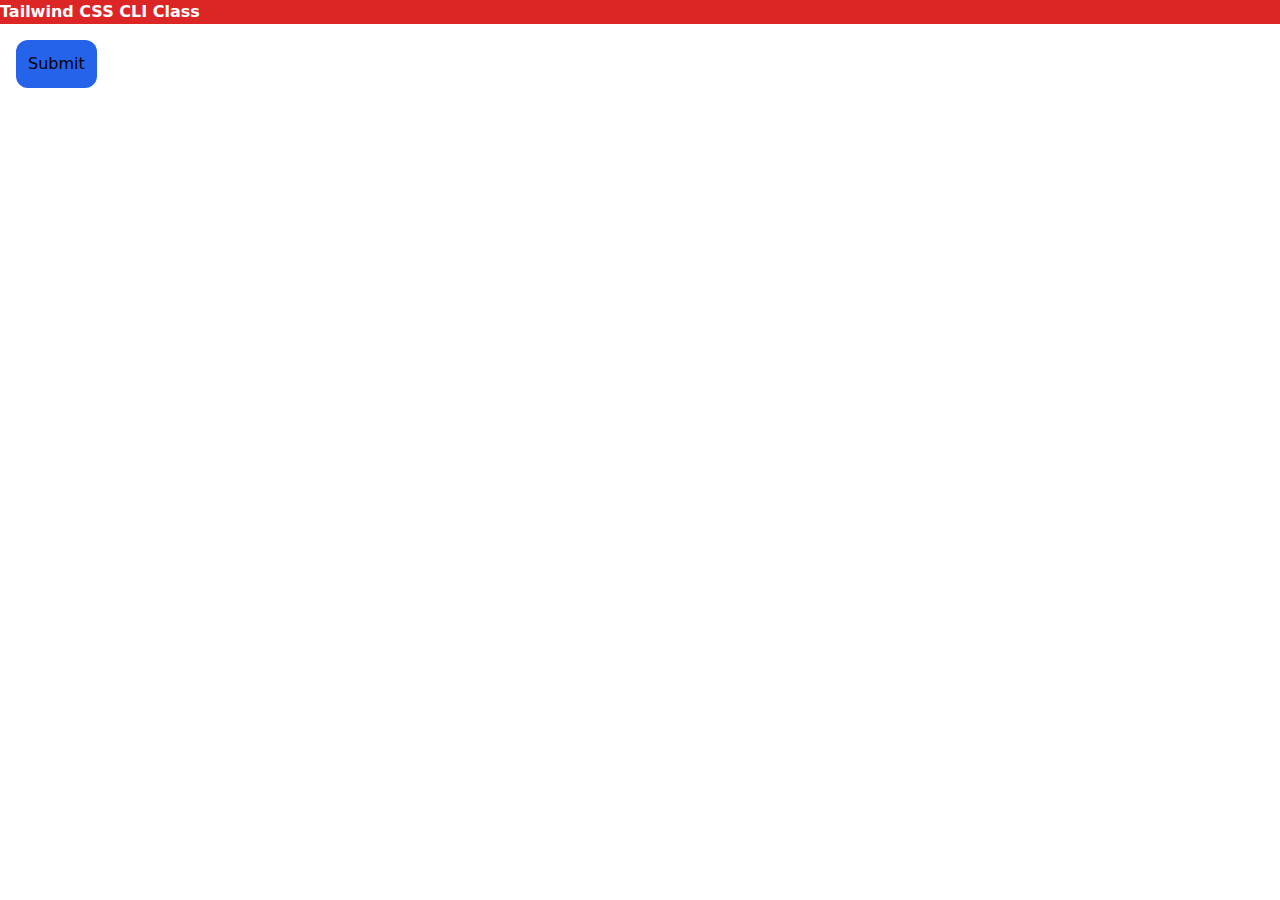
<file: index.html>
<!DOCTYPE html>
<html lang="en">
<head>
  <meta charset="UTF-8">
  <title>Dynamic Coding with MajidIslam</title>
  <link rel="stylesheet" href="./output.css">
</head>
<body>
  <h1 class="bg-red-600 text-white font-bold">Tailwind CSS CLI Class</h1>
  <button class="bg-blue-600 text-black m-4 p-3 rounded-xl hover:bg-slate-200 ">Submit</button>
</body>
</html>
</file>
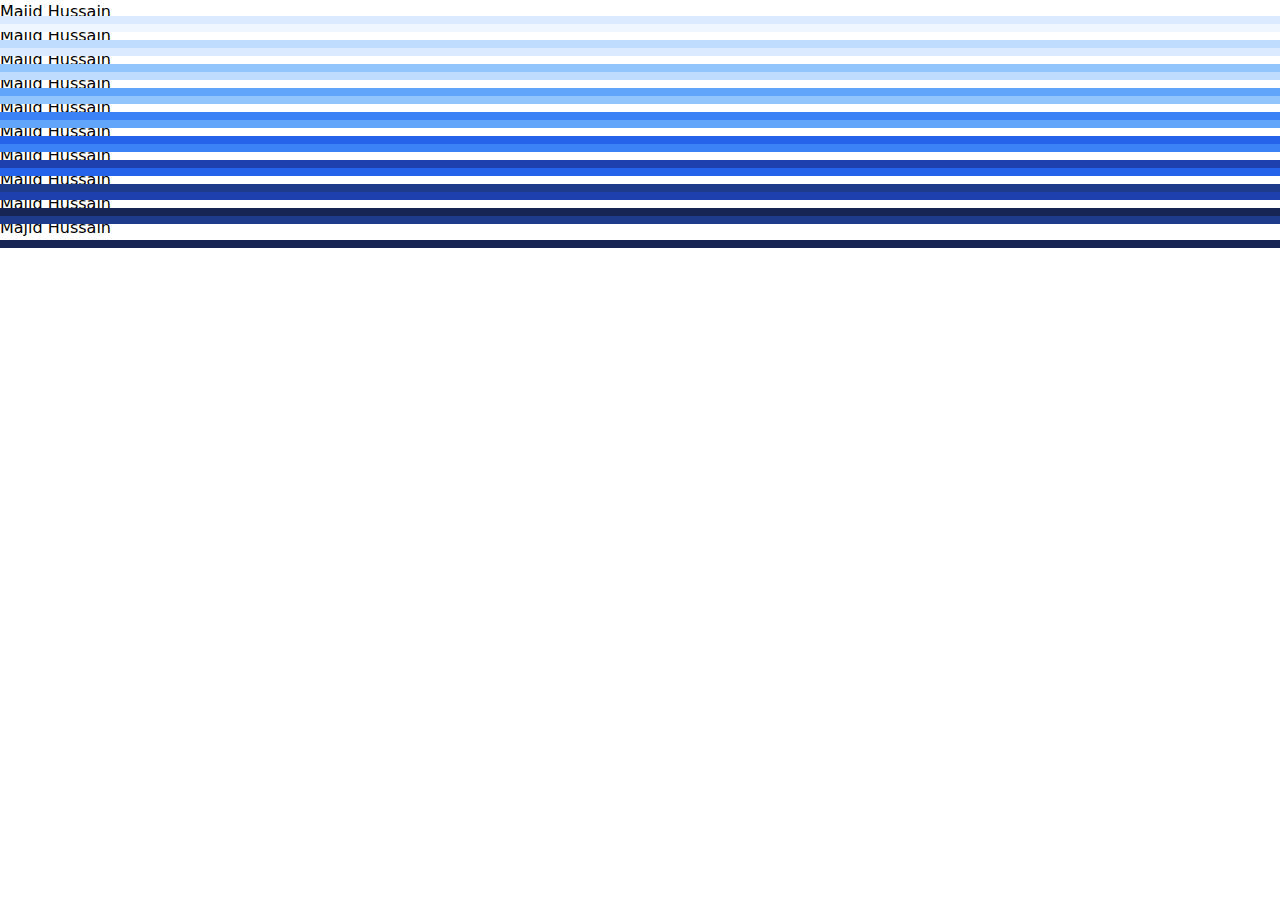
<file: colors.html>
<!DOCTYPE html>
<html lang="en">

<head>
  <meta charset="UTF-8">
  <title>Colors in tailwind</title>
  <link rel="stylesheet" href="./output.css">
</head>

<body>
  <div>
    <!-- <p class="text-red-50">Dynamic coding with MajidIslam</p>
    <p class="text-red-100">Dynamic coding with MajidIslam</p>
    <p class="text-red-200">Dynamic coding with MajidIslam</p>
    <p class="text-red-300">Dynamic coding with MajidIslam</p>
    <p class="text-red-400">Dynamic coding with MajidIslam</p>
    <p class="text-red-500">Dynamic coding with MajidIslam</p>
    <p class="text-red-600">Dynamic coding with MajidIslam</p>
    <p class="text-red-700">Dynamic coding with MajidIslam</p>
    <p class="text-red-800">Dynamic coding with MajidIslam</p>
    <p class="text-red-900">Dynamic coding with MajidIslam</p>
    <p class="text-red-950">Dynamic coding with MajidIslam</p> -->


    <!-- <p class="bg-green-50"> Dynamic Coding with MajidIslam</p>
    <p class="bg-green-100"> Dynamic Coding with MajidIslam</p> -->
    <!-- <p class="bg-green-200"> Dynamic Coding with MajidIslam</p>
    <p class="bg-green-300"> Dynamic Coding with MajidIslam</p>
    <p class="bg-green-400"> Dynamic Coding with MajidIslam</p>
    <p class="bg-green-500"> Dynamic Coding with MajidIslam</p>
    <p class="bg-green-600"> Dynamic Coding with MajidIslam</p>
    <p class="bg-green-700"> Dynamic Coding with MajidIslam</p>
    <p class="bg-green-800"> Dynamic Coding with MajidIslam</p>
    <p class="bg-green-900"> Dynamic Coding with MajidIslam</p>
    <p class="bg-green-950"> Dynamic Coding with MajidIslam</p> -->
<!-- 
    <p class="border-green-100 border-4"> Dynamic Coding with MajidIslam</p>
    <p class="border-green-200 border-4"> Dynamic Coding with MajidIslam</p>
    <p class="border-green-300 border-4"> Dynamic Coding with MajidIslam</p>
    <p class="border-green-400 border-5"> Dynamic Coding with MajidIslam</p>
    <p class="border-green-500 border-4"> Dynamic Coding with MajidIslam</p>
    <p class="border-green-600 border-4"> Dynamic Coding with MajidIslam</p>
    <p class="border-green-700 border-4"> Dynamic Coding with MajidIslam</p>
    <p class="border-green-800 border-5"> Dynamic Coding with MajidIslam</p>
    <p class="border-green-900 border-4"> Dynamic Coding with MajidIslam</p>
    <p class="border-green-950 border-5"> Dynamic Coding with MajidIslam</p> -->

    <p class="outline-blue-50 outline outline-8">Majid Hussain </p>
    <p class="outline-blue-100 outline outline-8">Majid Hussain </p>
    <p class="outline-blue-200 outline outline-8">Majid Hussain </p>
    <p class="outline-blue-300 outline outline-8">Majid Hussain </p>
    <p class="outline-blue-400 outline outline-8">Majid Hussain </p>
    <p class="outline-blue-500 outline outline-8">Majid Hussain </p>
    <p class="outline-blue-600 outline outline-8">Majid Hussain </p>
    <p class="outline-blue-800 outline outline-8">Majid Hussain </p>
    <p class="outline-blue-900 outline outline-8">Majid Hussain </p>
    <p class="outline-blue-950 outline outline-8">Majid Hussain </p>
    <!-- <p class="outline-blue-700">Majid Hussain </p> -->
  </div>
</body>

</html>
</file>
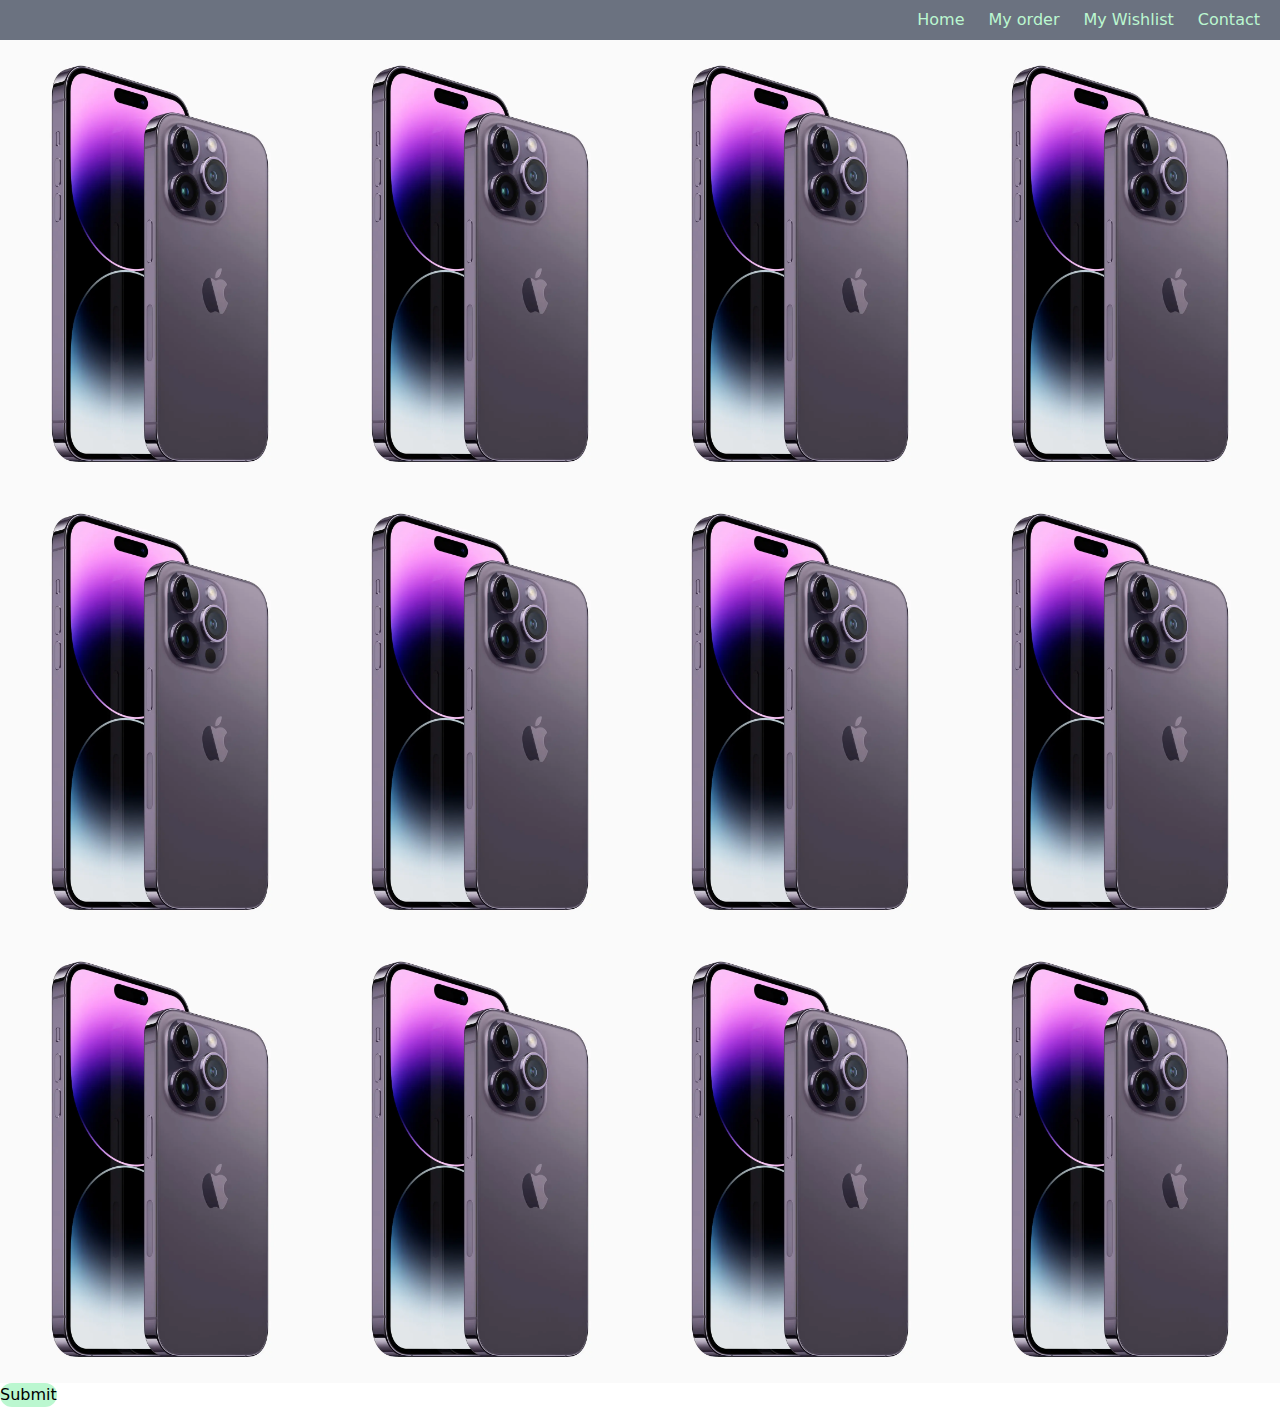
<file: grid-cols.html>
<!DOCTYPE html>
<html lang="en">

<head>
  <meta charset="UTF-8">
  <title>Document</title>
  <link rel="stylesheet" href="./output.css">
</head>

<body>
  <div>
    <nav class="py-2 px-2 bg-gray-500">
      <ul class="flex text-green-200 justify-end">
        <li class="mx-3 cursor-pointer">Home</li>
        <li class="mx-3 cursor-pointer">My order</li>
        <li class="mx-3 cursor-pointer">My Wishlist</li>
        <li class="mx-3 cursor-pointer">Contact</li>
      </ul>
    </nav>
    <div class="max-w-[1200] text-white mx-auto grid lg:grid-cols-4 md:grid-cols-2 sm:grid-cols-1">
      <img src="apple.jpg.medium_2x.webp" />
      <img src="apple.jpg.medium_2x.webp" />
      <img src="apple.jpg.medium_2x.webp" />
      <img src="apple.jpg.medium_2x.webp" />
      <img src="apple.jpg.medium_2x.webp" />
      <img src="apple.jpg.medium_2x.webp" />
      <img src="apple.jpg.medium_2x.webp" />
      <img src="apple.jpg.medium_2x.webp" />
      <img src="apple.jpg.medium_2x.webp" />
      <img src="apple.jpg.medium_2x.webp" />
      <img src="apple.jpg.medium_2x.webp" />
      <img src="apple.jpg.medium_2x.webp" />
    </div>
    <div>
      <button class="bg-green-200 hover:bg-red-400 rounded-full w-4px h-4px">Submit</button>
    </div>
  </div>
</body>

</html>
</file>
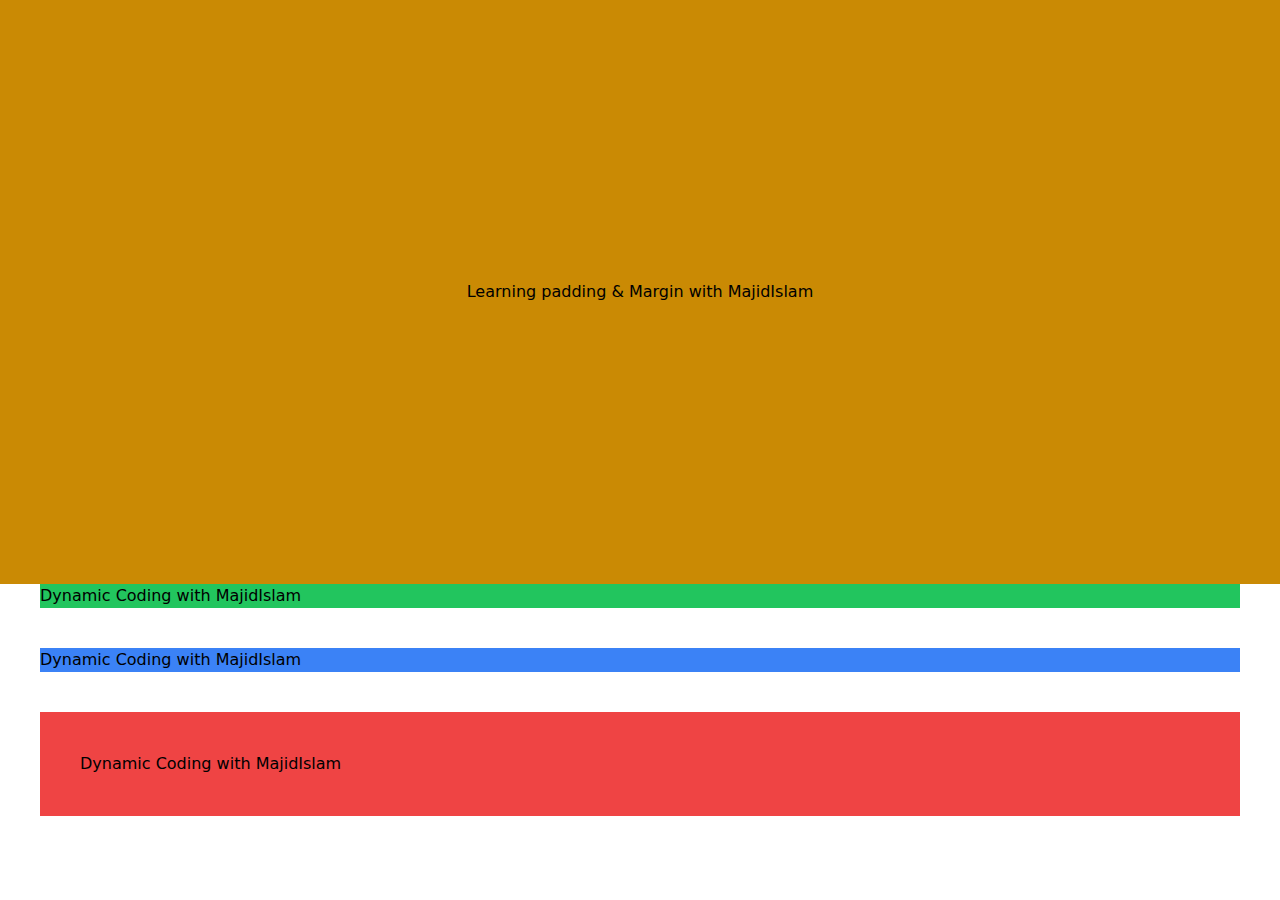
<file: margin-padding.html>
<!DOCTYPE html>
<html lang="en">

<head>
  <meta charset="UTF-8">
  <title>Margin & Padding in TailwindCSS</title>
  <link rel="stylesheet" href="./output.css">
</head>

<body>
  <span class="bg-yellow-600 text-center block p-[280px]">Learning padding & Margin with MajidIslam</span>

  <div class="bg-green-500 ml-10 mr-10">
    <h1>Dynamic Coding with MajidIslam</h1>
  </div>

  <div class="bg-blue-500 mx-10 my-10">
    <h1>Dynamic Coding with MajidIslam</h1>
  </div>

  <div class="bg-red-500 m-10 p-10">
    <h1>Dynamic Coding with MajidIslam</h1>
  </div>
</body>

</html>
</file>
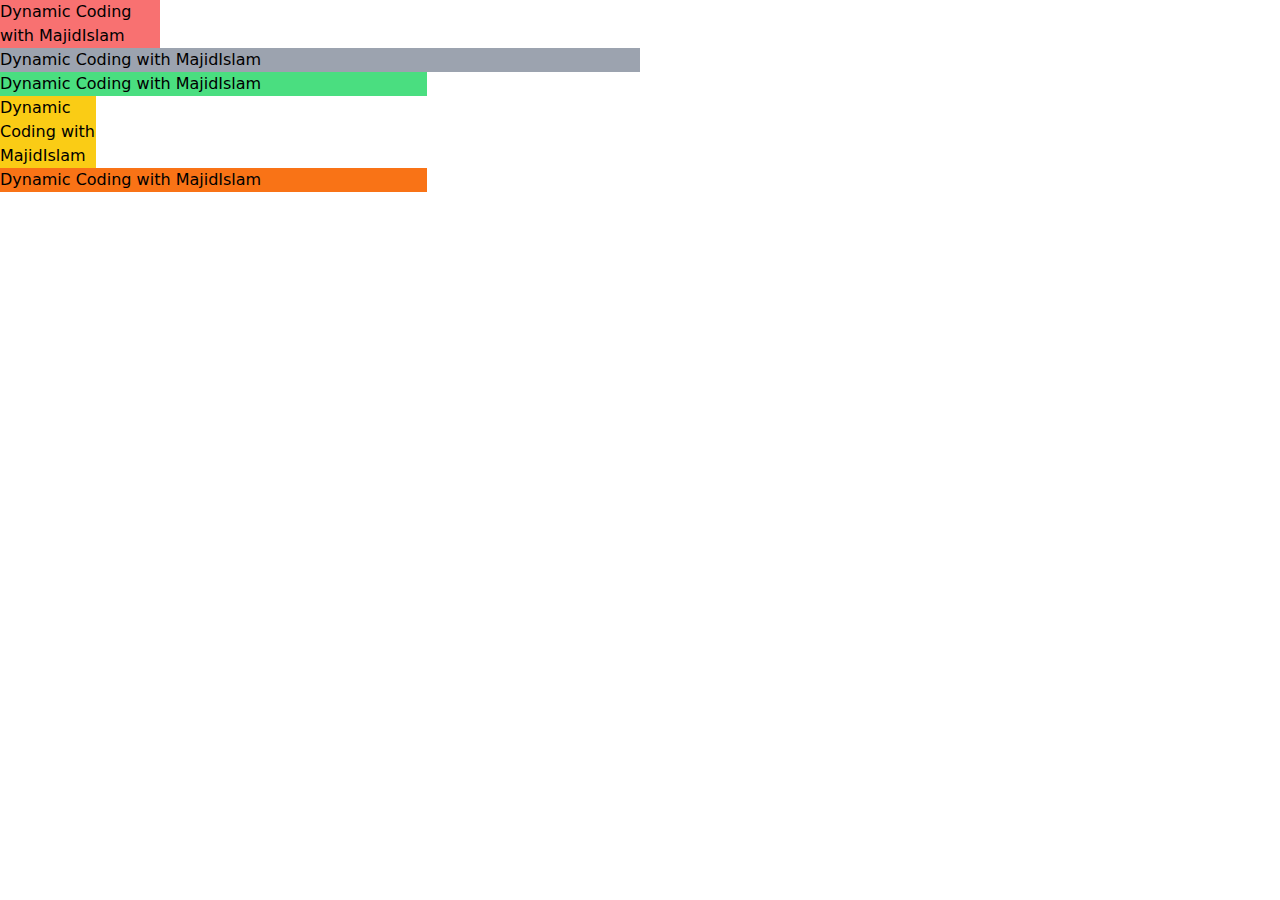
<file: max-width.html>
<!DOCTYPE html>
<html lang="en">

<head>
  <meta charset="UTF-8">
  <title>Max-width Min-width</title>
  <link rel="stylesheet" href="output.css">
</head>

<body>
  <div>
    <h1 class="bg-red-400 w-40">Dynamic Coding with MajidIslam</h1>
  </div>
  <div>
    <h1 class="bg-gray-400 w-25rem inline-block w-1/2">Dynamic Coding with MajidIslam</h1>
  </div>
  <div>
    <h1 class="bg-green-400 w-25rem w-1/3">Dynamic Coding with MajidIslam</h1>
  </div>
  <div>
    <h1 class="bg-yellow-400 inline-block max-52 w-24">Dynamic Coding with MajidIslam</h1>
  </div>
  <span class="bg-orange-500 block w-1/3 hover:w-1/2">Dynamic Coding with MajidIslam</span>
</body>

</html>
</file>
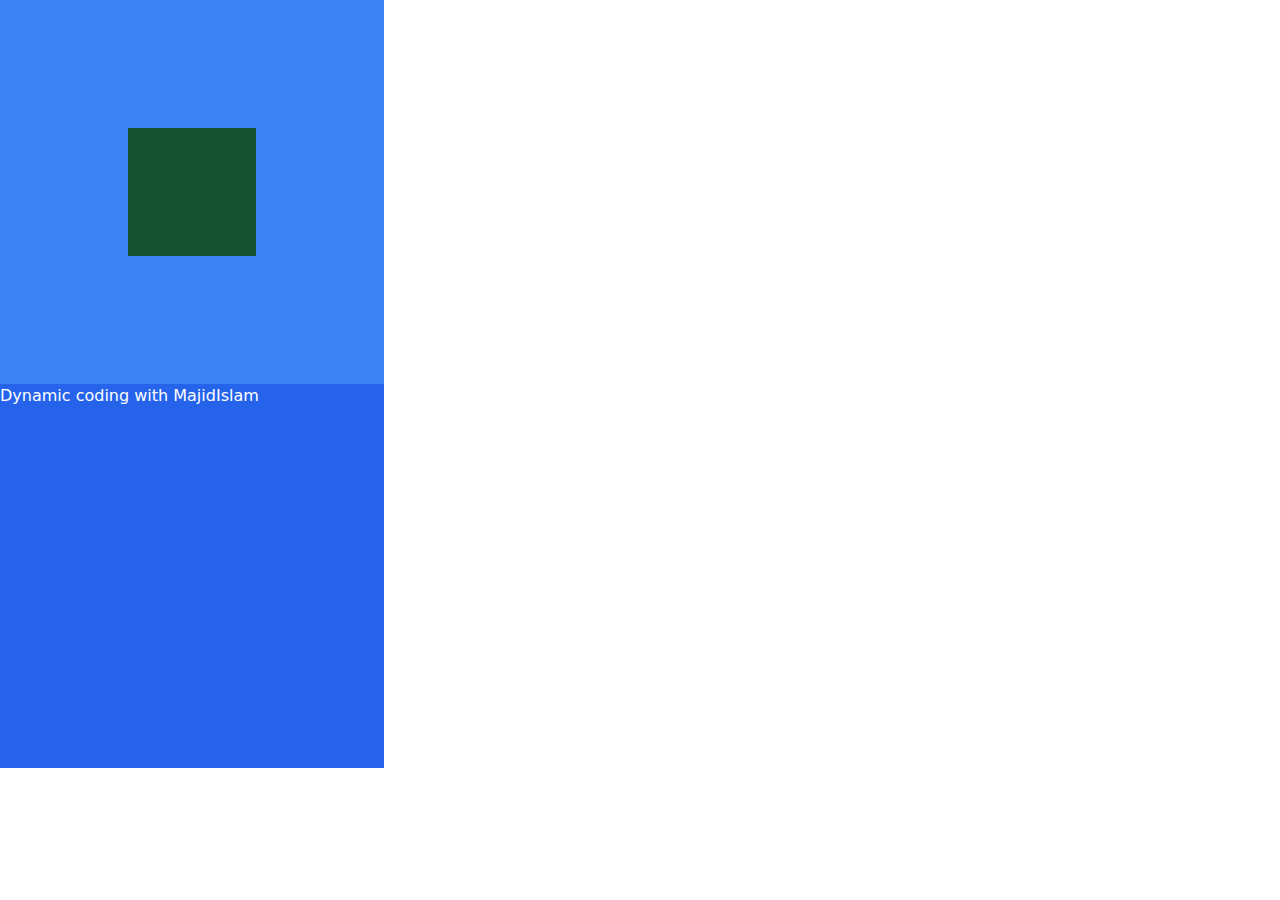
<file: positions.html>
<!DOCTYPE html>
<html lang="en">

<head>
  <title> Position In Tailwind CSS</title>
  <link rel="stylesheet" href="output.css">
</head>

<body>
 <!-- <div class="bg-slate-400 size-32 absolute bottom-0 right-0">

 </div>
 <div class="bg-slate-400 size-32 absolute top-0 right-0">

 </div>
 <div class="bg-slate-400 size-32 absolute bottom-0 left-0">

 </div>
 <div class="bg-slate-400 size-32 absolute top-0 left-0">

 </div> -->

 <div class="bg-red-400 size-96 relative">
   <div class="bg-slate-400 size-12 absolute bottom-0 right-0">

 </div>
 <div class="bg-slate-400 size-12 absolute top-0 right-0">

 </div>
 <div class="bg-slate-400 size-12 absolute bottom-0 left-0">

 </div>
 <div class="bg-slate-400 size-12 absolute top-0 left-0">

 </div>
 
 <div class="bg-blue-500 size-96 relative">
  <div class="bg-green-900 size-32 inset-32 absolute">

  </div>
  
 </div>


 <div class="bg-blue-600 size-96">
  <h1 class="bg-blue-600 text-white fixed z-30">Dynamic coding with MajidIslam</h1>
  </div>
</body>

</html>
</file>
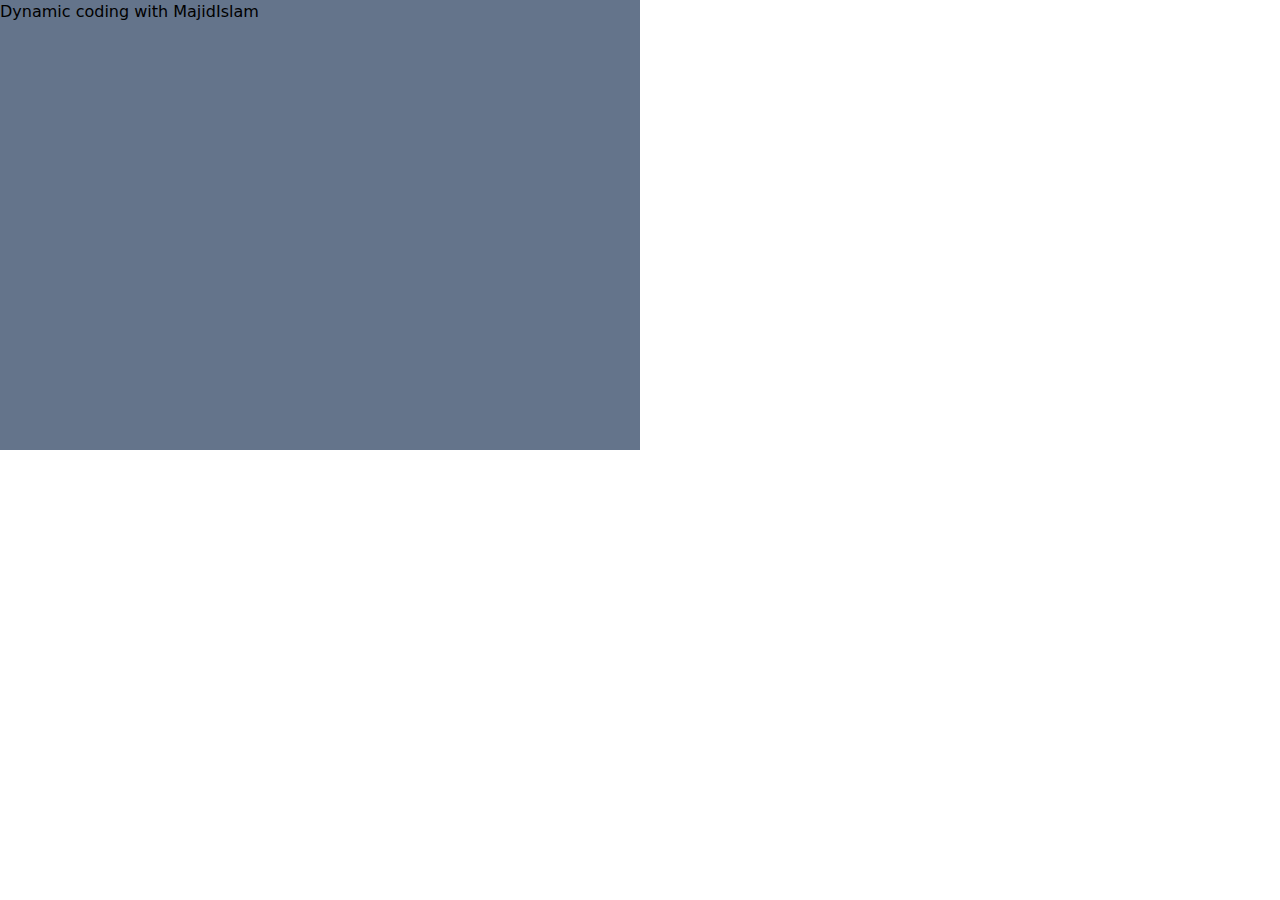
<file: size.html>
<!DOCTYPE html>
<html lang="en">

<head>
  <meta charset="UTF-8">
  <title>Size Class in tailwind</title>
  <link rel="stylesheet" href="output.css">
</head>

<body class="h-screen">
  <!-- <div class="bg-red-500 size-full">
    <h1>Dynamic coding with MajidIslam</h1>
  </div> -->
  <div class="bg-red-500 size-1/4 hover:size-1/2 hover:bg-slate-500">
    <h1>Dynamic coding with MajidIslam</h1>
  </div>
</body>

</html>
</file>
<file: output.css>
*, ::before, ::after {
  --tw-border-spacing-x: 0;
  --tw-border-spacing-y: 0;
  --tw-translate-x: 0;
  --tw-translate-y: 0;
  --tw-rotate: 0;
  --tw-skew-x: 0;
  --tw-skew-y: 0;
  --tw-scale-x: 1;
  --tw-scale-y: 1;
  --tw-pan-x:  ;
  --tw-pan-y:  ;
  --tw-pinch-zoom:  ;
  --tw-scroll-snap-strictness: proximity;
  --tw-gradient-from-position:  ;
  --tw-gradient-via-position:  ;
  --tw-gradient-to-position:  ;
  --tw-ordinal:  ;
  --tw-slashed-zero:  ;
  --tw-numeric-figure:  ;
  --tw-numeric-spacing:  ;
  --tw-numeric-fraction:  ;
  --tw-ring-inset:  ;
  --tw-ring-offset-width: 0px;
  --tw-ring-offset-color: #fff;
  --tw-ring-color: rgb(59 130 246 / 0.5);
  --tw-ring-offset-shadow: 0 0 #0000;
  --tw-ring-shadow: 0 0 #0000;
  --tw-shadow: 0 0 #0000;
  --tw-shadow-colored: 0 0 #0000;
  --tw-blur:  ;
  --tw-brightness:  ;
  --tw-contrast:  ;
  --tw-grayscale:  ;
  --tw-hue-rotate:  ;
  --tw-invert:  ;
  --tw-saturate:  ;
  --tw-sepia:  ;
  --tw-drop-shadow:  ;
  --tw-backdrop-blur:  ;
  --tw-backdrop-brightness:  ;
  --tw-backdrop-contrast:  ;
  --tw-backdrop-grayscale:  ;
  --tw-backdrop-hue-rotate:  ;
  --tw-backdrop-invert:  ;
  --tw-backdrop-opacity:  ;
  --tw-backdrop-saturate:  ;
  --tw-backdrop-sepia:  ;
  --tw-contain-size:  ;
  --tw-contain-layout:  ;
  --tw-contain-paint:  ;
  --tw-contain-style:  ;
}

::backdrop {
  --tw-border-spacing-x: 0;
  --tw-border-spacing-y: 0;
  --tw-translate-x: 0;
  --tw-translate-y: 0;
  --tw-rotate: 0;
  --tw-skew-x: 0;
  --tw-skew-y: 0;
  --tw-scale-x: 1;
  --tw-scale-y: 1;
  --tw-pan-x:  ;
  --tw-pan-y:  ;
  --tw-pinch-zoom:  ;
  --tw-scroll-snap-strictness: proximity;
  --tw-gradient-from-position:  ;
  --tw-gradient-via-position:  ;
  --tw-gradient-to-position:  ;
  --tw-ordinal:  ;
  --tw-slashed-zero:  ;
  --tw-numeric-figure:  ;
  --tw-numeric-spacing:  ;
  --tw-numeric-fraction:  ;
  --tw-ring-inset:  ;
  --tw-ring-offset-width: 0px;
  --tw-ring-offset-color: #fff;
  --tw-ring-color: rgb(59 130 246 / 0.5);
  --tw-ring-offset-shadow: 0 0 #0000;
  --tw-ring-shadow: 0 0 #0000;
  --tw-shadow: 0 0 #0000;
  --tw-shadow-colored: 0 0 #0000;
  --tw-blur:  ;
  --tw-brightness:  ;
  --tw-contrast:  ;
  --tw-grayscale:  ;
  --tw-hue-rotate:  ;
  --tw-invert:  ;
  --tw-saturate:  ;
  --tw-sepia:  ;
  --tw-drop-shadow:  ;
  --tw-backdrop-blur:  ;
  --tw-backdrop-brightness:  ;
  --tw-backdrop-contrast:  ;
  --tw-backdrop-grayscale:  ;
  --tw-backdrop-hue-rotate:  ;
  --tw-backdrop-invert:  ;
  --tw-backdrop-opacity:  ;
  --tw-backdrop-saturate:  ;
  --tw-backdrop-sepia:  ;
  --tw-contain-size:  ;
  --tw-contain-layout:  ;
  --tw-contain-paint:  ;
  --tw-contain-style:  ;
}

/*
! tailwindcss v3.4.14 | MIT License | https://tailwindcss.com
*/

/*
1. Prevent padding and border from affecting element width. (https://github.com/mozdevs/cssremedy/issues/4)
2. Allow adding a border to an element by just adding a border-width. (https://github.com/tailwindcss/tailwindcss/pull/116)
*/

*,
::before,
::after {
  box-sizing: border-box;
  /* 1 */
  border-width: 0;
  /* 2 */
  border-style: solid;
  /* 2 */
  border-color: #e5e7eb;
  /* 2 */
}

::before,
::after {
  --tw-content: '';
}

/*
1. Use a consistent sensible line-height in all browsers.
2. Prevent adjustments of font size after orientation changes in iOS.
3. Use a more readable tab size.
4. Use the user's configured `sans` font-family by default.
5. Use the user's configured `sans` font-feature-settings by default.
6. Use the user's configured `sans` font-variation-settings by default.
7. Disable tap highlights on iOS
*/

html,
:host {
  line-height: 1.5;
  /* 1 */
  -webkit-text-size-adjust: 100%;
  /* 2 */
  -moz-tab-size: 4;
  /* 3 */
  -o-tab-size: 4;
     tab-size: 4;
  /* 3 */
  font-family: ui-sans-serif, system-ui, sans-serif, "Apple Color Emoji", "Segoe UI Emoji", "Segoe UI Symbol", "Noto Color Emoji";
  /* 4 */
  font-feature-settings: normal;
  /* 5 */
  font-variation-settings: normal;
  /* 6 */
  -webkit-tap-highlight-color: transparent;
  /* 7 */
}

/*
1. Remove the margin in all browsers.
2. Inherit line-height from `html` so users can set them as a class directly on the `html` element.
*/

body {
  margin: 0;
  /* 1 */
  line-height: inherit;
  /* 2 */
}

/*
1. Add the correct height in Firefox.
2. Correct the inheritance of border color in Firefox. (https://bugzilla.mozilla.org/show_bug.cgi?id=190655)
3. Ensure horizontal rules are visible by default.
*/

hr {
  height: 0;
  /* 1 */
  color: inherit;
  /* 2 */
  border-top-width: 1px;
  /* 3 */
}

/*
Add the correct text decoration in Chrome, Edge, and Safari.
*/

abbr:where([title]) {
  -webkit-text-decoration: underline dotted;
          text-decoration: underline dotted;
}

/*
Remove the default font size and weight for headings.
*/

h1,
h2,
h3,
h4,
h5,
h6 {
  font-size: inherit;
  font-weight: inherit;
}

/*
Reset links to optimize for opt-in styling instead of opt-out.
*/

a {
  color: inherit;
  text-decoration: inherit;
}

/*
Add the correct font weight in Edge and Safari.
*/

b,
strong {
  font-weight: bolder;
}

/*
1. Use the user's configured `mono` font-family by default.
2. Use the user's configured `mono` font-feature-settings by default.
3. Use the user's configured `mono` font-variation-settings by default.
4. Correct the odd `em` font sizing in all browsers.
*/

code,
kbd,
samp,
pre {
  font-family: ui-monospace, SFMono-Regular, Menlo, Monaco, Consolas, "Liberation Mono", "Courier New", monospace;
  /* 1 */
  font-feature-settings: normal;
  /* 2 */
  font-variation-settings: normal;
  /* 3 */
  font-size: 1em;
  /* 4 */
}

/*
Add the correct font size in all browsers.
*/

small {
  font-size: 80%;
}

/*
Prevent `sub` and `sup` elements from affecting the line height in all browsers.
*/

sub,
sup {
  font-size: 75%;
  line-height: 0;
  position: relative;
  vertical-align: baseline;
}

sub {
  bottom: -0.25em;
}

sup {
  top: -0.5em;
}

/*
1. Remove text indentation from table contents in Chrome and Safari. (https://bugs.chromium.org/p/chromium/issues/detail?id=999088, https://bugs.webkit.org/show_bug.cgi?id=201297)
2. Correct table border color inheritance in all Chrome and Safari. (https://bugs.chromium.org/p/chromium/issues/detail?id=935729, https://bugs.webkit.org/show_bug.cgi?id=195016)
3. Remove gaps between table borders by default.
*/

table {
  text-indent: 0;
  /* 1 */
  border-color: inherit;
  /* 2 */
  border-collapse: collapse;
  /* 3 */
}

/*
1. Change the font styles in all browsers.
2. Remove the margin in Firefox and Safari.
3. Remove default padding in all browsers.
*/

button,
input,
optgroup,
select,
textarea {
  font-family: inherit;
  /* 1 */
  font-feature-settings: inherit;
  /* 1 */
  font-variation-settings: inherit;
  /* 1 */
  font-size: 100%;
  /* 1 */
  font-weight: inherit;
  /* 1 */
  line-height: inherit;
  /* 1 */
  letter-spacing: inherit;
  /* 1 */
  color: inherit;
  /* 1 */
  margin: 0;
  /* 2 */
  padding: 0;
  /* 3 */
}

/*
Remove the inheritance of text transform in Edge and Firefox.
*/

button,
select {
  text-transform: none;
}

/*
1. Correct the inability to style clickable types in iOS and Safari.
2. Remove default button styles.
*/

button,
input:where([type='button']),
input:where([type='reset']),
input:where([type='submit']) {
  -webkit-appearance: button;
  /* 1 */
  background-color: transparent;
  /* 2 */
  background-image: none;
  /* 2 */
}

/*
Use the modern Firefox focus style for all focusable elements.
*/

:-moz-focusring {
  outline: auto;
}

/*
Remove the additional `:invalid` styles in Firefox. (https://github.com/mozilla/gecko-dev/blob/2f9eacd9d3d995c937b4251a5557d95d494c9be1/layout/style/res/forms.css#L728-L737)
*/

:-moz-ui-invalid {
  box-shadow: none;
}

/*
Add the correct vertical alignment in Chrome and Firefox.
*/

progress {
  vertical-align: baseline;
}

/*
Correct the cursor style of increment and decrement buttons in Safari.
*/

::-webkit-inner-spin-button,
::-webkit-outer-spin-button {
  height: auto;
}

/*
1. Correct the odd appearance in Chrome and Safari.
2. Correct the outline style in Safari.
*/

[type='search'] {
  -webkit-appearance: textfield;
  /* 1 */
  outline-offset: -2px;
  /* 2 */
}

/*
Remove the inner padding in Chrome and Safari on macOS.
*/

::-webkit-search-decoration {
  -webkit-appearance: none;
}

/*
1. Correct the inability to style clickable types in iOS and Safari.
2. Change font properties to `inherit` in Safari.
*/

::-webkit-file-upload-button {
  -webkit-appearance: button;
  /* 1 */
  font: inherit;
  /* 2 */
}

/*
Add the correct display in Chrome and Safari.
*/

summary {
  display: list-item;
}

/*
Removes the default spacing and border for appropriate elements.
*/

blockquote,
dl,
dd,
h1,
h2,
h3,
h4,
h5,
h6,
hr,
figure,
p,
pre {
  margin: 0;
}

fieldset {
  margin: 0;
  padding: 0;
}

legend {
  padding: 0;
}

ol,
ul,
menu {
  list-style: none;
  margin: 0;
  padding: 0;
}

/*
Reset default styling for dialogs.
*/

dialog {
  padding: 0;
}

/*
Prevent resizing textareas horizontally by default.
*/

textarea {
  resize: vertical;
}

/*
1. Reset the default placeholder opacity in Firefox. (https://github.com/tailwindlabs/tailwindcss/issues/3300)
2. Set the default placeholder color to the user's configured gray 400 color.
*/

input::-moz-placeholder, textarea::-moz-placeholder {
  opacity: 1;
  /* 1 */
  color: #9ca3af;
  /* 2 */
}

input::placeholder,
textarea::placeholder {
  opacity: 1;
  /* 1 */
  color: #9ca3af;
  /* 2 */
}

/*
Set the default cursor for buttons.
*/

button,
[role="button"] {
  cursor: pointer;
}

/*
Make sure disabled buttons don't get the pointer cursor.
*/

:disabled {
  cursor: default;
}

/*
1. Make replaced elements `display: block` by default. (https://github.com/mozdevs/cssremedy/issues/14)
2. Add `vertical-align: middle` to align replaced elements more sensibly by default. (https://github.com/jensimmons/cssremedy/issues/14#issuecomment-634934210)
   This can trigger a poorly considered lint error in some tools but is included by design.
*/

img,
svg,
video,
canvas,
audio,
iframe,
embed,
object {
  display: block;
  /* 1 */
  vertical-align: middle;
  /* 2 */
}

/*
Constrain images and videos to the parent width and preserve their intrinsic aspect ratio. (https://github.com/mozdevs/cssremedy/issues/14)
*/

img,
video {
  max-width: 100%;
  height: auto;
}

/* Make elements with the HTML hidden attribute stay hidden by default */

[hidden]:where(:not([hidden="until-found"])) {
  display: none;
}

.sr-only {
  position: absolute;
  width: 1px;
  height: 1px;
  padding: 0;
  margin: -1px;
  overflow: hidden;
  clip: rect(0, 0, 0, 0);
  white-space: nowrap;
  border-width: 0;
}

.visible {
  visibility: visible;
}

.collapse {
  visibility: collapse;
}

.static {
  position: static;
}

.fixed {
  position: fixed;
}

.absolute {
  position: absolute;
}

.relative {
  position: relative;
}

.-inset-0 {
  inset: -0px;
}

.-inset-1 {
  inset: -0.25rem;
}

.inset-0 {
  inset: 0px;
}

.inset-10 {
  inset: 2.5rem;
}

.inset-20 {
  inset: 5rem;
}

.inset-32 {
  inset: 8rem;
}

.inset-auto {
  inset: auto;
}

.inset-y-0 {
  top: 0px;
  bottom: 0px;
}

.bottom-0 {
  bottom: 0px;
}

.left-0 {
  left: 0px;
}

.right-0 {
  right: 0px;
}

.top-0 {
  top: 0px;
}

.z-10 {
  z-index: 10;
}

.z-20 {
  z-index: 20;
}

.z-30 {
  z-index: 30;
}

.m-1 {
  margin: 0.25rem;
}

.m-10 {
  margin: 2.5rem;
}

.m-2 {
  margin: 0.5rem;
}

.m-4 {
  margin: 1rem;
}

.m-px {
  margin: 1px;
}

.mx-10 {
  margin-left: 2.5rem;
  margin-right: 2.5rem;
}

.mx-3 {
  margin-left: 0.75rem;
  margin-right: 0.75rem;
}

.mx-auto {
  margin-left: auto;
  margin-right: auto;
}

.my-10 {
  margin-top: 2.5rem;
  margin-bottom: 2.5rem;
}

.mb-10 {
  margin-bottom: 2.5rem;
}

.ml-10 {
  margin-left: 2.5rem;
}

.ml-3 {
  margin-left: 0.75rem;
}

.ml-6 {
  margin-left: 1.5rem;
}

.mr-10 {
  margin-right: 2.5rem;
}

.mt-10 {
  margin-top: 2.5rem;
}

.mt-2 {
  margin-top: 0.5rem;
}

.block {
  display: block;
}

.inline-block {
  display: inline-block;
}

.inline {
  display: inline;
}

.flex {
  display: flex;
}

.inline-flex {
  display: inline-flex;
}

.table {
  display: table;
}

.grid {
  display: grid;
}

.contents {
  display: contents;
}

.hidden {
  display: none;
}

.size-0 {
  width: 0px;
  height: 0px;
}

.size-1 {
  width: 0.25rem;
  height: 0.25rem;
}

.size-1\/4 {
  width: 25%;
  height: 25%;
}

.size-10 {
  width: 2.5rem;
  height: 2.5rem;
}

.size-12 {
  width: 3rem;
  height: 3rem;
}

.size-3 {
  width: 0.75rem;
  height: 0.75rem;
}

.size-32 {
  width: 8rem;
  height: 8rem;
}

.size-52 {
  width: 13rem;
  height: 13rem;
}

.size-6 {
  width: 1.5rem;
  height: 1.5rem;
}

.size-8 {
  width: 2rem;
  height: 2rem;
}

.size-9 {
  width: 2.25rem;
  height: 2.25rem;
}

.size-96 {
  width: 24rem;
  height: 24rem;
}

.size-full {
  width: 100%;
  height: 100%;
}

.h-1 {
  height: 0.25rem;
}

.h-1\/4 {
  height: 25%;
}

.h-10 {
  height: 2.5rem;
}

.h-12 {
  height: 3rem;
}

.h-16 {
  height: 4rem;
}

.h-2 {
  height: 0.5rem;
}

.h-20 {
  height: 5rem;
}

.h-4 {
  height: 1rem;
}

.h-40 {
  height: 10rem;
}

.h-60 {
  height: 15rem;
}

.h-7 {
  height: 1.75rem;
}

.h-72 {
  height: 18rem;
}

.h-8 {
  height: 2rem;
}

.h-80 {
  height: 20rem;
}

.h-\[55px\] {
  height: 55px;
}

.h-full {
  height: 100%;
}

.h-screen {
  height: 100vh;
}

.max-h-52 {
  max-height: 13rem;
}

.max-h-60 {
  max-height: 15rem;
}

.max-h-72 {
  max-height: 18rem;
}

.max-h-80 {
  max-height: 20rem;
}

.min-h-52 {
  min-height: 13rem;
}

.min-h-80 {
  min-height: 20rem;
}

.w-1 {
  width: 0.25rem;
}

.w-1\/2 {
  width: 50%;
}

.w-1\/3 {
  width: 33.333333%;
}

.w-10 {
  width: 2.5rem;
}

.w-2 {
  width: 0.5rem;
}

.w-24 {
  width: 6rem;
}

.w-4 {
  width: 1rem;
}

.w-40 {
  width: 10rem;
}

.w-48 {
  width: 12rem;
}

.w-52 {
  width: 13rem;
}

.w-72 {
  width: 18rem;
}

.w-80 {
  width: 20rem;
}

.w-auto {
  width: auto;
}

.w-px {
  width: 1px;
}

.max-w-7xl {
  max-width: 80rem;
}

.max-w-\[1200\] {
  max-width: 1200;
}

.flex-1 {
  flex: 1 1 0%;
}

.flex-auto {
  flex: 1 1 auto;
}

.flex-shrink {
  flex-shrink: 1;
}

.shrink-0 {
  flex-shrink: 0;
}

.border-collapse {
  border-collapse: collapse;
}

.border-spacing-4 {
  --tw-border-spacing-x: 1rem;
  --tw-border-spacing-y: 1rem;
  border-spacing: var(--tw-border-spacing-x) var(--tw-border-spacing-y);
}

.origin-top-right {
  transform-origin: top right;
}

.scale-100 {
  --tw-scale-x: 1;
  --tw-scale-y: 1;
  transform: translate(var(--tw-translate-x), var(--tw-translate-y)) rotate(var(--tw-rotate)) skewX(var(--tw-skew-x)) skewY(var(--tw-skew-y)) scaleX(var(--tw-scale-x)) scaleY(var(--tw-scale-y));
}

.scale-95 {
  --tw-scale-x: .95;
  --tw-scale-y: .95;
  transform: translate(var(--tw-translate-x), var(--tw-translate-y)) rotate(var(--tw-rotate)) skewX(var(--tw-skew-x)) skewY(var(--tw-skew-y)) scaleX(var(--tw-scale-x)) scaleY(var(--tw-scale-y));
}

.transform {
  transform: translate(var(--tw-translate-x), var(--tw-translate-y)) rotate(var(--tw-rotate)) skewX(var(--tw-skew-x)) skewY(var(--tw-skew-y)) scaleX(var(--tw-scale-x)) scaleY(var(--tw-scale-y));
}

.cursor-pointer {
  cursor: pointer;
}

.resize {
  resize: both;
}

.grid-cols-1 {
  grid-template-columns: repeat(1, minmax(0, 1fr));
}

.grid-cols-2 {
  grid-template-columns: repeat(2, minmax(0, 1fr));
}

.grid-cols-4 {
  grid-template-columns: repeat(4, minmax(0, 1fr));
}

.items-center {
  align-items: center;
}

.items-stretch {
  align-items: stretch;
}

.justify-start {
  justify-content: flex-start;
}

.justify-end {
  justify-content: flex-end;
}

.justify-center {
  justify-content: center;
}

.justify-between {
  justify-content: space-between;
}

.space-x-4 > :not([hidden]) ~ :not([hidden]) {
  --tw-space-x-reverse: 0;
  margin-right: calc(1rem * var(--tw-space-x-reverse));
  margin-left: calc(1rem * calc(1 - var(--tw-space-x-reverse)));
}

.space-y-1 > :not([hidden]) ~ :not([hidden]) {
  --tw-space-y-reverse: 0;
  margin-top: calc(0.25rem * calc(1 - var(--tw-space-y-reverse)));
  margin-bottom: calc(0.25rem * var(--tw-space-y-reverse));
}

.text-wrap {
  text-wrap: wrap;
}

.rounded {
  border-radius: 0.25rem;
}

.rounded-full {
  border-radius: 9999px;
}

.rounded-md {
  border-radius: 0.375rem;
}

.rounded-xl {
  border-radius: 0.75rem;
}

.border {
  border-width: 1px;
}

.border-4 {
  border-width: 4px;
}

.border-green-100 {
  --tw-border-opacity: 1;
  border-color: rgb(220 252 231 / var(--tw-border-opacity));
}

.border-green-200 {
  --tw-border-opacity: 1;
  border-color: rgb(187 247 208 / var(--tw-border-opacity));
}

.border-green-300 {
  --tw-border-opacity: 1;
  border-color: rgb(134 239 172 / var(--tw-border-opacity));
}

.border-green-400 {
  --tw-border-opacity: 1;
  border-color: rgb(74 222 128 / var(--tw-border-opacity));
}

.border-green-50 {
  --tw-border-opacity: 1;
  border-color: rgb(240 253 244 / var(--tw-border-opacity));
}

.border-green-500 {
  --tw-border-opacity: 1;
  border-color: rgb(34 197 94 / var(--tw-border-opacity));
}

.border-green-600 {
  --tw-border-opacity: 1;
  border-color: rgb(22 163 74 / var(--tw-border-opacity));
}

.border-green-700 {
  --tw-border-opacity: 1;
  border-color: rgb(21 128 61 / var(--tw-border-opacity));
}

.border-green-800 {
  --tw-border-opacity: 1;
  border-color: rgb(22 101 52 / var(--tw-border-opacity));
}

.border-green-900 {
  --tw-border-opacity: 1;
  border-color: rgb(20 83 45 / var(--tw-border-opacity));
}

.border-green-950 {
  --tw-border-opacity: 1;
  border-color: rgb(5 46 22 / var(--tw-border-opacity));
}

.bg-blue-100 {
  --tw-bg-opacity: 1;
  background-color: rgb(219 234 254 / var(--tw-bg-opacity));
}

.bg-blue-200 {
  --tw-bg-opacity: 1;
  background-color: rgb(191 219 254 / var(--tw-bg-opacity));
}

.bg-blue-300 {
  --tw-bg-opacity: 1;
  background-color: rgb(147 197 253 / var(--tw-bg-opacity));
}

.bg-blue-400 {
  --tw-bg-opacity: 1;
  background-color: rgb(96 165 250 / var(--tw-bg-opacity));
}

.bg-blue-50 {
  --tw-bg-opacity: 1;
  background-color: rgb(239 246 255 / var(--tw-bg-opacity));
}

.bg-blue-500 {
  --tw-bg-opacity: 1;
  background-color: rgb(59 130 246 / var(--tw-bg-opacity));
}

.bg-blue-600 {
  --tw-bg-opacity: 1;
  background-color: rgb(37 99 235 / var(--tw-bg-opacity));
}

.bg-blue-700 {
  --tw-bg-opacity: 1;
  background-color: rgb(29 78 216 / var(--tw-bg-opacity));
}

.bg-blue-800 {
  --tw-bg-opacity: 1;
  background-color: rgb(30 64 175 / var(--tw-bg-opacity));
}

.bg-blue-900 {
  --tw-bg-opacity: 1;
  background-color: rgb(30 58 138 / var(--tw-bg-opacity));
}

.bg-blue-950 {
  --tw-bg-opacity: 1;
  background-color: rgb(23 37 84 / var(--tw-bg-opacity));
}

.bg-gray-100 {
  --tw-bg-opacity: 1;
  background-color: rgb(243 244 246 / var(--tw-bg-opacity));
}

.bg-gray-400 {
  --tw-bg-opacity: 1;
  background-color: rgb(156 163 175 / var(--tw-bg-opacity));
}

.bg-gray-50 {
  --tw-bg-opacity: 1;
  background-color: rgb(249 250 251 / var(--tw-bg-opacity));
}

.bg-gray-500 {
  --tw-bg-opacity: 1;
  background-color: rgb(107 114 128 / var(--tw-bg-opacity));
}

.bg-gray-800 {
  --tw-bg-opacity: 1;
  background-color: rgb(31 41 55 / var(--tw-bg-opacity));
}

.bg-gray-900 {
  --tw-bg-opacity: 1;
  background-color: rgb(17 24 39 / var(--tw-bg-opacity));
}

.bg-green-100 {
  --tw-bg-opacity: 1;
  background-color: rgb(220 252 231 / var(--tw-bg-opacity));
}

.bg-green-200 {
  --tw-bg-opacity: 1;
  background-color: rgb(187 247 208 / var(--tw-bg-opacity));
}

.bg-green-300 {
  --tw-bg-opacity: 1;
  background-color: rgb(134 239 172 / var(--tw-bg-opacity));
}

.bg-green-400 {
  --tw-bg-opacity: 1;
  background-color: rgb(74 222 128 / var(--tw-bg-opacity));
}

.bg-green-50 {
  --tw-bg-opacity: 1;
  background-color: rgb(240 253 244 / var(--tw-bg-opacity));
}

.bg-green-500 {
  --tw-bg-opacity: 1;
  background-color: rgb(34 197 94 / var(--tw-bg-opacity));
}

.bg-green-600 {
  --tw-bg-opacity: 1;
  background-color: rgb(22 163 74 / var(--tw-bg-opacity));
}

.bg-green-700 {
  --tw-bg-opacity: 1;
  background-color: rgb(21 128 61 / var(--tw-bg-opacity));
}

.bg-green-800 {
  --tw-bg-opacity: 1;
  background-color: rgb(22 101 52 / var(--tw-bg-opacity));
}

.bg-green-900 {
  --tw-bg-opacity: 1;
  background-color: rgb(20 83 45 / var(--tw-bg-opacity));
}

.bg-green-950 {
  --tw-bg-opacity: 1;
  background-color: rgb(5 46 22 / var(--tw-bg-opacity));
}

.bg-orange-50 {
  --tw-bg-opacity: 1;
  background-color: rgb(255 247 237 / var(--tw-bg-opacity));
}

.bg-orange-500 {
  --tw-bg-opacity: 1;
  background-color: rgb(249 115 22 / var(--tw-bg-opacity));
}

.bg-red-300 {
  --tw-bg-opacity: 1;
  background-color: rgb(252 165 165 / var(--tw-bg-opacity));
}

.bg-red-400 {
  --tw-bg-opacity: 1;
  background-color: rgb(248 113 113 / var(--tw-bg-opacity));
}

.bg-red-50 {
  --tw-bg-opacity: 1;
  background-color: rgb(254 242 242 / var(--tw-bg-opacity));
}

.bg-red-500 {
  --tw-bg-opacity: 1;
  background-color: rgb(239 68 68 / var(--tw-bg-opacity));
}

.bg-red-600 {
  --tw-bg-opacity: 1;
  background-color: rgb(220 38 38 / var(--tw-bg-opacity));
}

.bg-slate-300 {
  --tw-bg-opacity: 1;
  background-color: rgb(203 213 225 / var(--tw-bg-opacity));
}

.bg-slate-400 {
  --tw-bg-opacity: 1;
  background-color: rgb(148 163 184 / var(--tw-bg-opacity));
}

.bg-slate-500 {
  --tw-bg-opacity: 1;
  background-color: rgb(100 116 139 / var(--tw-bg-opacity));
}

.bg-transparent {
  background-color: transparent;
}

.bg-white {
  --tw-bg-opacity: 1;
  background-color: rgb(255 255 255 / var(--tw-bg-opacity));
}

.bg-yellow-200 {
  --tw-bg-opacity: 1;
  background-color: rgb(254 240 138 / var(--tw-bg-opacity));
}

.bg-yellow-400 {
  --tw-bg-opacity: 1;
  background-color: rgb(250 204 21 / var(--tw-bg-opacity));
}

.bg-yellow-50 {
  --tw-bg-opacity: 1;
  background-color: rgb(254 252 232 / var(--tw-bg-opacity));
}

.bg-yellow-500 {
  --tw-bg-opacity: 1;
  background-color: rgb(234 179 8 / var(--tw-bg-opacity));
}

.bg-yellow-600 {
  --tw-bg-opacity: 1;
  background-color: rgb(202 138 4 / var(--tw-bg-opacity));
}

.bg-yellow-900 {
  --tw-bg-opacity: 1;
  background-color: rgb(113 63 18 / var(--tw-bg-opacity));
}

.p-1 {
  padding: 0.25rem;
}

.p-10 {
  padding: 2.5rem;
}

.p-2 {
  padding: 0.5rem;
}

.p-3 {
  padding: 0.75rem;
}

.p-4 {
  padding: 1rem;
}

.p-52 {
  padding: 13rem;
}

.p-\[280px\] {
  padding: 280px;
}

.px-1 {
  padding-left: 0.25rem;
  padding-right: 0.25rem;
}

.px-10 {
  padding-left: 2.5rem;
  padding-right: 2.5rem;
}

.px-2 {
  padding-left: 0.5rem;
  padding-right: 0.5rem;
}

.px-3 {
  padding-left: 0.75rem;
  padding-right: 0.75rem;
}

.px-4 {
  padding-left: 1rem;
  padding-right: 1rem;
}

.px-40 {
  padding-left: 10rem;
  padding-right: 10rem;
}

.px-6 {
  padding-left: 1.5rem;
  padding-right: 1.5rem;
}

.px-8 {
  padding-left: 2rem;
  padding-right: 2rem;
}

.py-1 {
  padding-top: 0.25rem;
  padding-bottom: 0.25rem;
}

.py-2 {
  padding-top: 0.5rem;
  padding-bottom: 0.5rem;
}

.py-4 {
  padding-top: 1rem;
  padding-bottom: 1rem;
}

.py-6 {
  padding-top: 1.5rem;
  padding-bottom: 1.5rem;
}

.pb-3 {
  padding-bottom: 0.75rem;
}

.pl-10 {
  padding-left: 2.5rem;
}

.pr-0 {
  padding-right: 0px;
}

.pr-2 {
  padding-right: 0.5rem;
}

.pt-2 {
  padding-top: 0.5rem;
}

.text-center {
  text-align: center;
}

.text-base {
  font-size: 1rem;
  line-height: 1.5rem;
}

.text-sm {
  font-size: 0.875rem;
  line-height: 1.25rem;
}

.font-bold {
  font-weight: 700;
}

.font-medium {
  font-weight: 500;
}

.text-black {
  --tw-text-opacity: 1;
  color: rgb(0 0 0 / var(--tw-text-opacity));
}

.text-gray-300 {
  --tw-text-opacity: 1;
  color: rgb(209 213 219 / var(--tw-text-opacity));
}

.text-gray-400 {
  --tw-text-opacity: 1;
  color: rgb(156 163 175 / var(--tw-text-opacity));
}

.text-gray-700 {
  --tw-text-opacity: 1;
  color: rgb(55 65 81 / var(--tw-text-opacity));
}

.text-green-200 {
  --tw-text-opacity: 1;
  color: rgb(187 247 208 / var(--tw-text-opacity));
}

.text-red-100 {
  --tw-text-opacity: 1;
  color: rgb(254 226 226 / var(--tw-text-opacity));
}

.text-red-200 {
  --tw-text-opacity: 1;
  color: rgb(254 202 202 / var(--tw-text-opacity));
}

.text-red-300 {
  --tw-text-opacity: 1;
  color: rgb(252 165 165 / var(--tw-text-opacity));
}

.text-red-400 {
  --tw-text-opacity: 1;
  color: rgb(248 113 113 / var(--tw-text-opacity));
}

.text-red-50 {
  --tw-text-opacity: 1;
  color: rgb(254 242 242 / var(--tw-text-opacity));
}

.text-red-500 {
  --tw-text-opacity: 1;
  color: rgb(239 68 68 / var(--tw-text-opacity));
}

.text-red-600 {
  --tw-text-opacity: 1;
  color: rgb(220 38 38 / var(--tw-text-opacity));
}

.text-red-700 {
  --tw-text-opacity: 1;
  color: rgb(185 28 28 / var(--tw-text-opacity));
}

.text-red-800 {
  --tw-text-opacity: 1;
  color: rgb(153 27 27 / var(--tw-text-opacity));
}

.text-red-900 {
  --tw-text-opacity: 1;
  color: rgb(127 29 29 / var(--tw-text-opacity));
}

.text-red-950 {
  --tw-text-opacity: 1;
  color: rgb(69 10 10 / var(--tw-text-opacity));
}

.text-white {
  --tw-text-opacity: 1;
  color: rgb(255 255 255 / var(--tw-text-opacity));
}

.underline {
  text-decoration-line: underline;
}

.opacity-0 {
  opacity: 0;
}

.opacity-100 {
  opacity: 1;
}

.shadow-lg {
  --tw-shadow: 0 10px 15px -3px rgb(0 0 0 / 0.1), 0 4px 6px -4px rgb(0 0 0 / 0.1);
  --tw-shadow-colored: 0 10px 15px -3px var(--tw-shadow-color), 0 4px 6px -4px var(--tw-shadow-color);
  box-shadow: var(--tw-ring-offset-shadow, 0 0 #0000), var(--tw-ring-shadow, 0 0 #0000), var(--tw-shadow);
}

.outline-none {
  outline: 2px solid transparent;
  outline-offset: 2px;
}

.outline {
  outline-style: solid;
}

.outline-8 {
  outline-width: 8px;
}

.outline-blue-100 {
  outline-color: #dbeafe;
}

.outline-blue-200 {
  outline-color: #bfdbfe;
}

.outline-blue-300 {
  outline-color: #93c5fd;
}

.outline-blue-400 {
  outline-color: #60a5fa;
}

.outline-blue-50 {
  outline-color: #eff6ff;
}

.outline-blue-500 {
  outline-color: #3b82f6;
}

.outline-blue-600 {
  outline-color: #2563eb;
}

.outline-blue-700 {
  outline-color: #1d4ed8;
}

.outline-blue-800 {
  outline-color: #1e40af;
}

.outline-blue-900 {
  outline-color: #1e3a8a;
}

.outline-blue-950 {
  outline-color: #172554;
}

.ring-1 {
  --tw-ring-offset-shadow: var(--tw-ring-inset) 0 0 0 var(--tw-ring-offset-width) var(--tw-ring-offset-color);
  --tw-ring-shadow: var(--tw-ring-inset) 0 0 0 calc(1px + var(--tw-ring-offset-width)) var(--tw-ring-color);
  box-shadow: var(--tw-ring-offset-shadow), var(--tw-ring-shadow), var(--tw-shadow, 0 0 #0000);
}

.ring-black {
  --tw-ring-opacity: 1;
  --tw-ring-color: rgb(0 0 0 / var(--tw-ring-opacity));
}

.filter {
  filter: var(--tw-blur) var(--tw-brightness) var(--tw-contrast) var(--tw-grayscale) var(--tw-hue-rotate) var(--tw-invert) var(--tw-saturate) var(--tw-sepia) var(--tw-drop-shadow);
}

.transition {
  transition-property: color, background-color, border-color, text-decoration-color, fill, stroke, opacity, box-shadow, transform, filter, -webkit-backdrop-filter;
  transition-property: color, background-color, border-color, text-decoration-color, fill, stroke, opacity, box-shadow, transform, filter, backdrop-filter;
  transition-property: color, background-color, border-color, text-decoration-color, fill, stroke, opacity, box-shadow, transform, filter, backdrop-filter, -webkit-backdrop-filter;
  transition-timing-function: cubic-bezier(0.4, 0, 0.2, 1);
  transition-duration: 150ms;
}

.duration-100 {
  transition-duration: 100ms;
}

.duration-75 {
  transition-duration: 75ms;
}

.ease-in {
  transition-timing-function: cubic-bezier(0.4, 0, 1, 1);
}

.ease-out {
  transition-timing-function: cubic-bezier(0, 0, 0.2, 1);
}

.hover\:size-1\/2:hover {
  width: 50%;
  height: 50%;
}

.hover\:h-1\/2:hover {
  height: 50%;
}

.hover\:w-1\/2:hover {
  width: 50%;
}

.hover\:bg-red-400:hover {
  --tw-bg-opacity: 1;
  background-color: rgb(248 113 113 / var(--tw-bg-opacity));
}

.hover\:bg-slate-200:hover {
  --tw-bg-opacity: 1;
  background-color: rgb(226 232 240 / var(--tw-bg-opacity));
}

.hover\:bg-slate-500:hover {
  --tw-bg-opacity: 1;
  background-color: rgb(100 116 139 / var(--tw-bg-opacity));
}

@media (min-width: 640px) {
  .sm\:grid-cols-1 {
    grid-template-columns: repeat(1, minmax(0, 1fr));
  }
}

@media (min-width: 768px) {
  .md\:grid-cols-2 {
    grid-template-columns: repeat(2, minmax(0, 1fr));
  }
}

@media (min-width: 1024px) {
  .lg\:grid-cols-4 {
    grid-template-columns: repeat(4, minmax(0, 1fr));
  }
}
</file>
